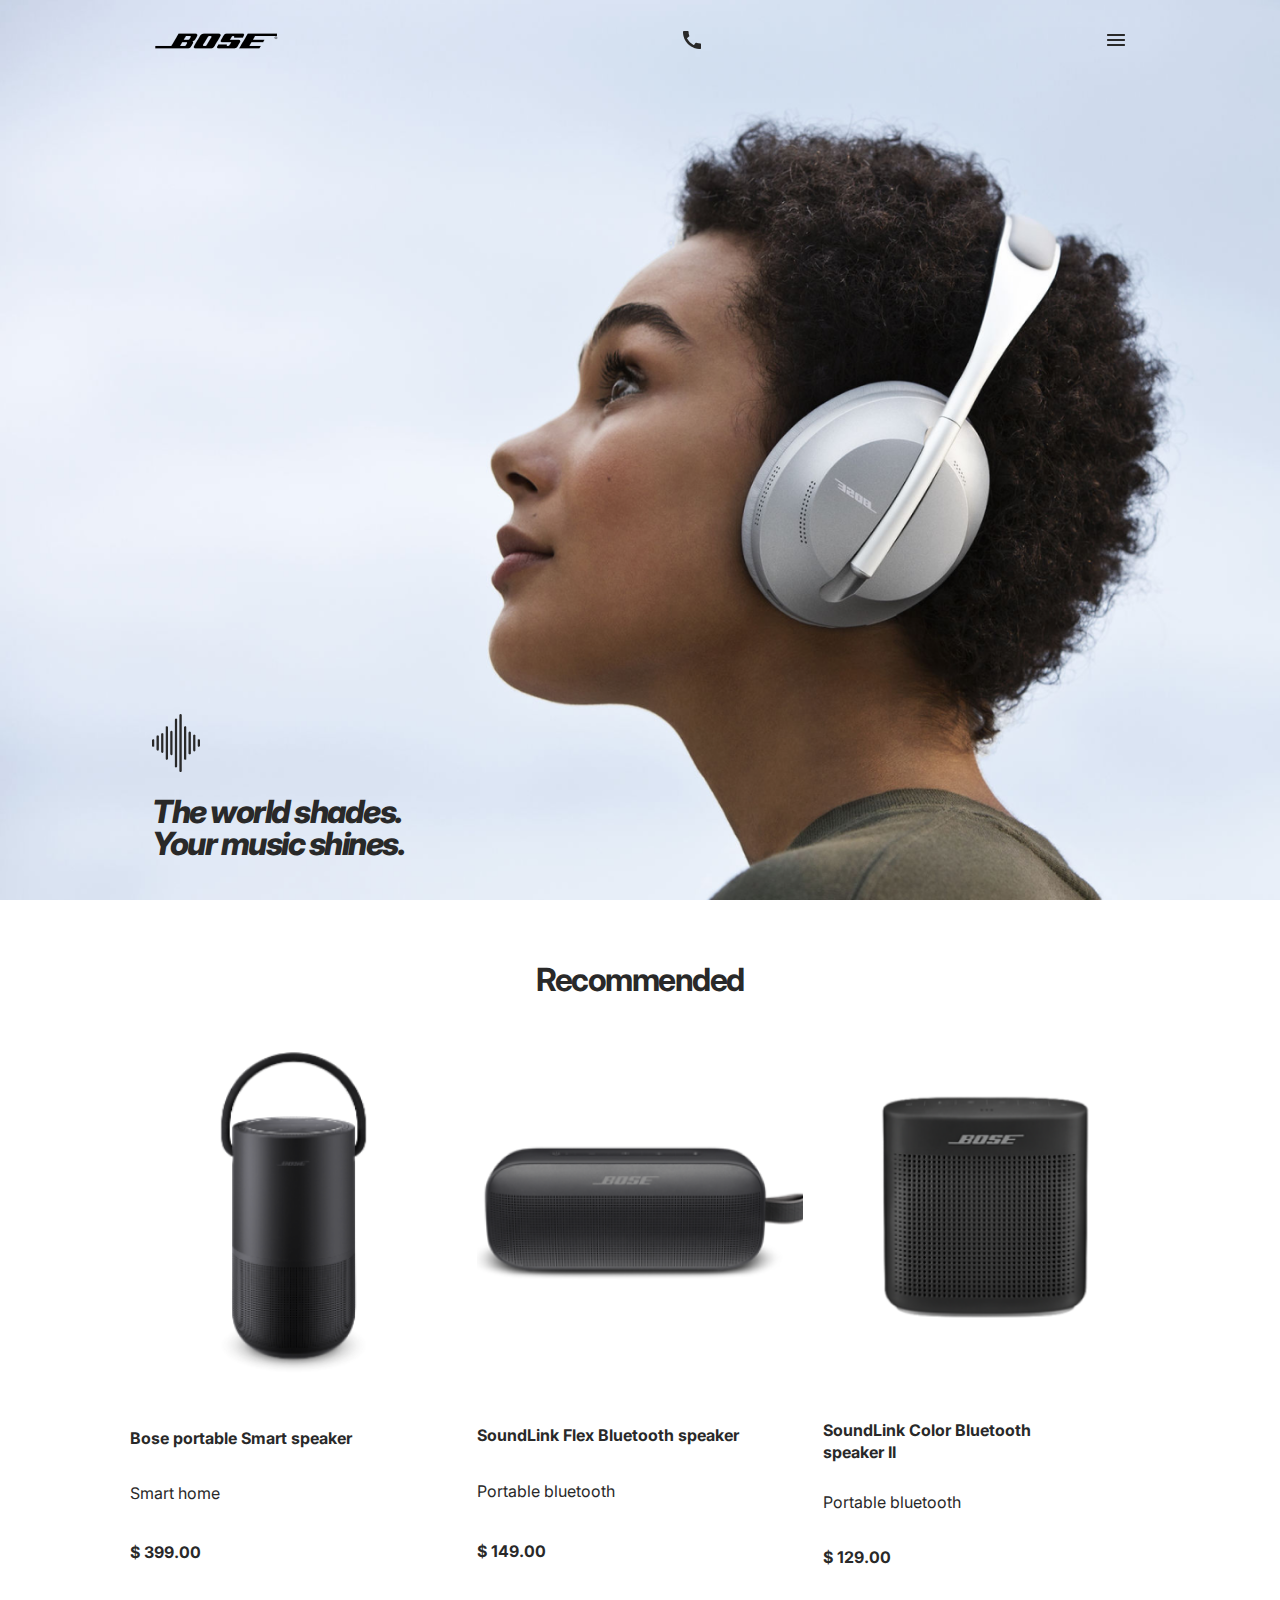
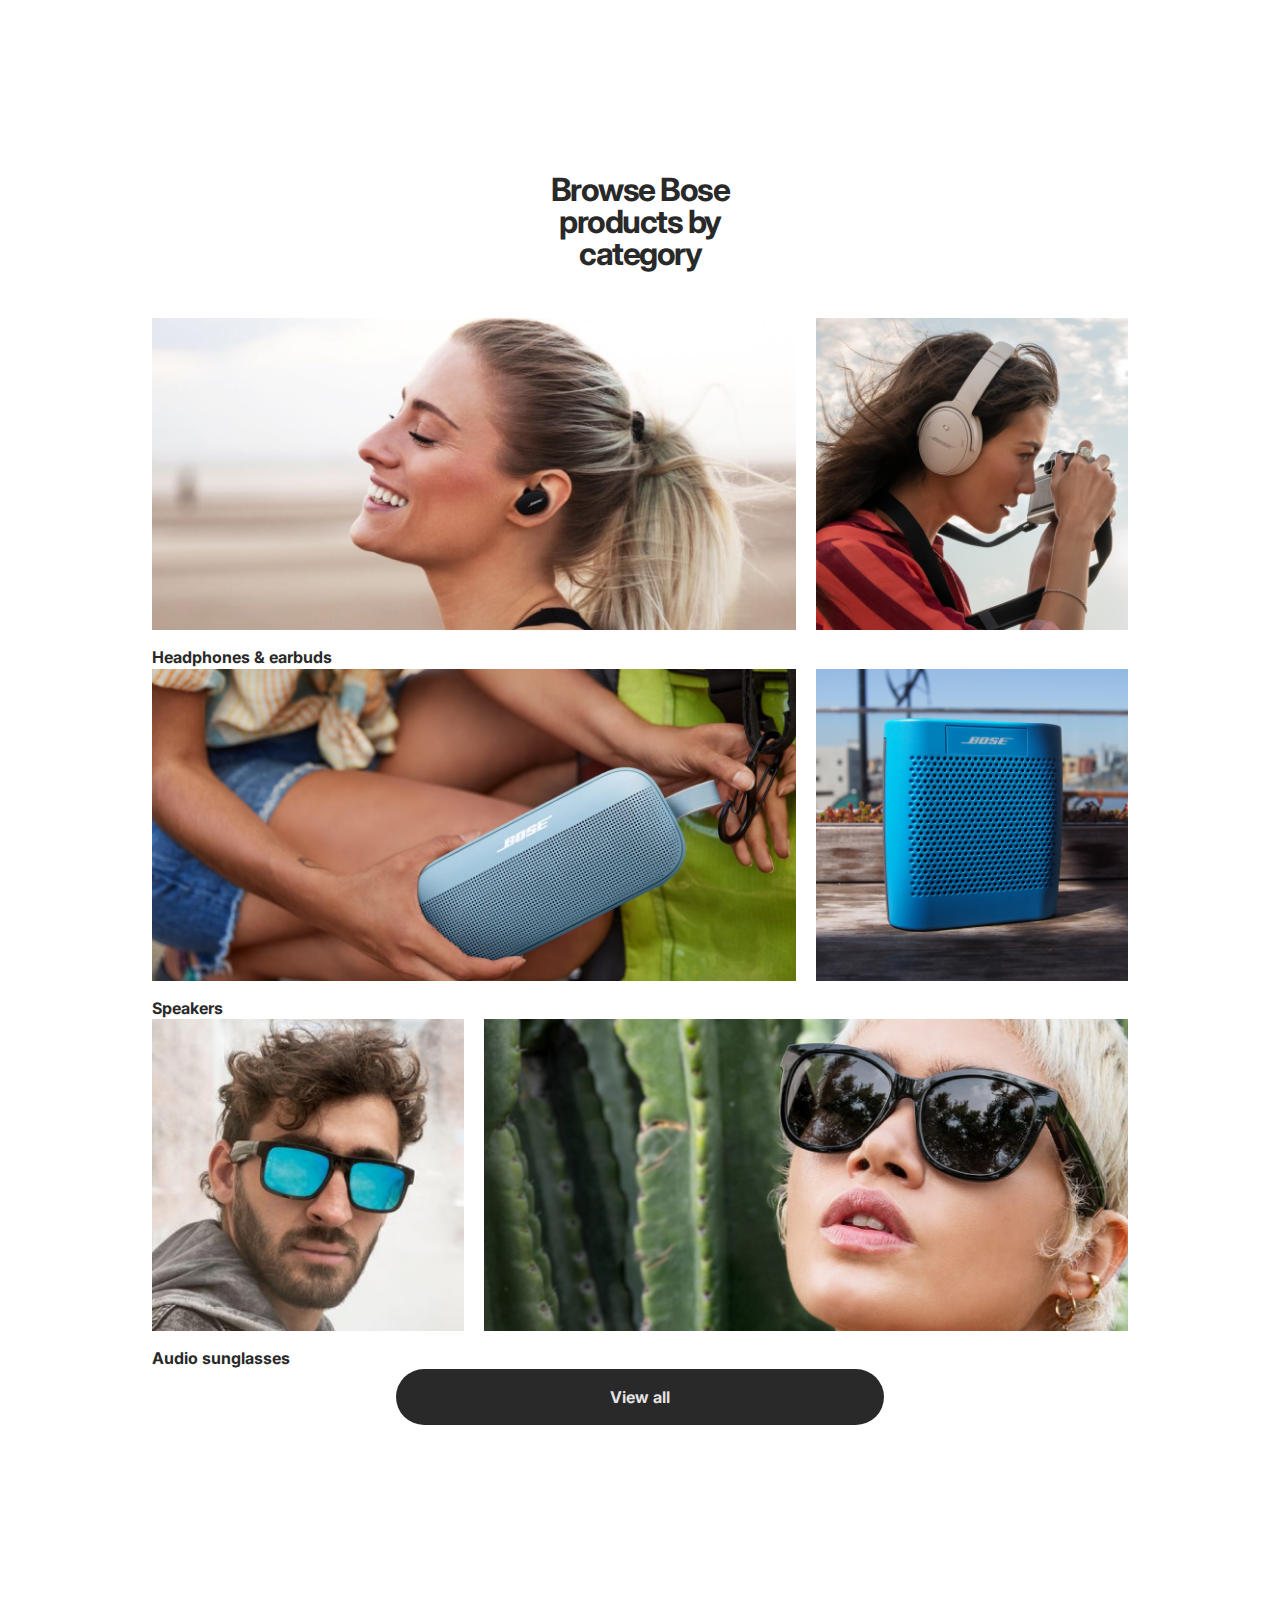
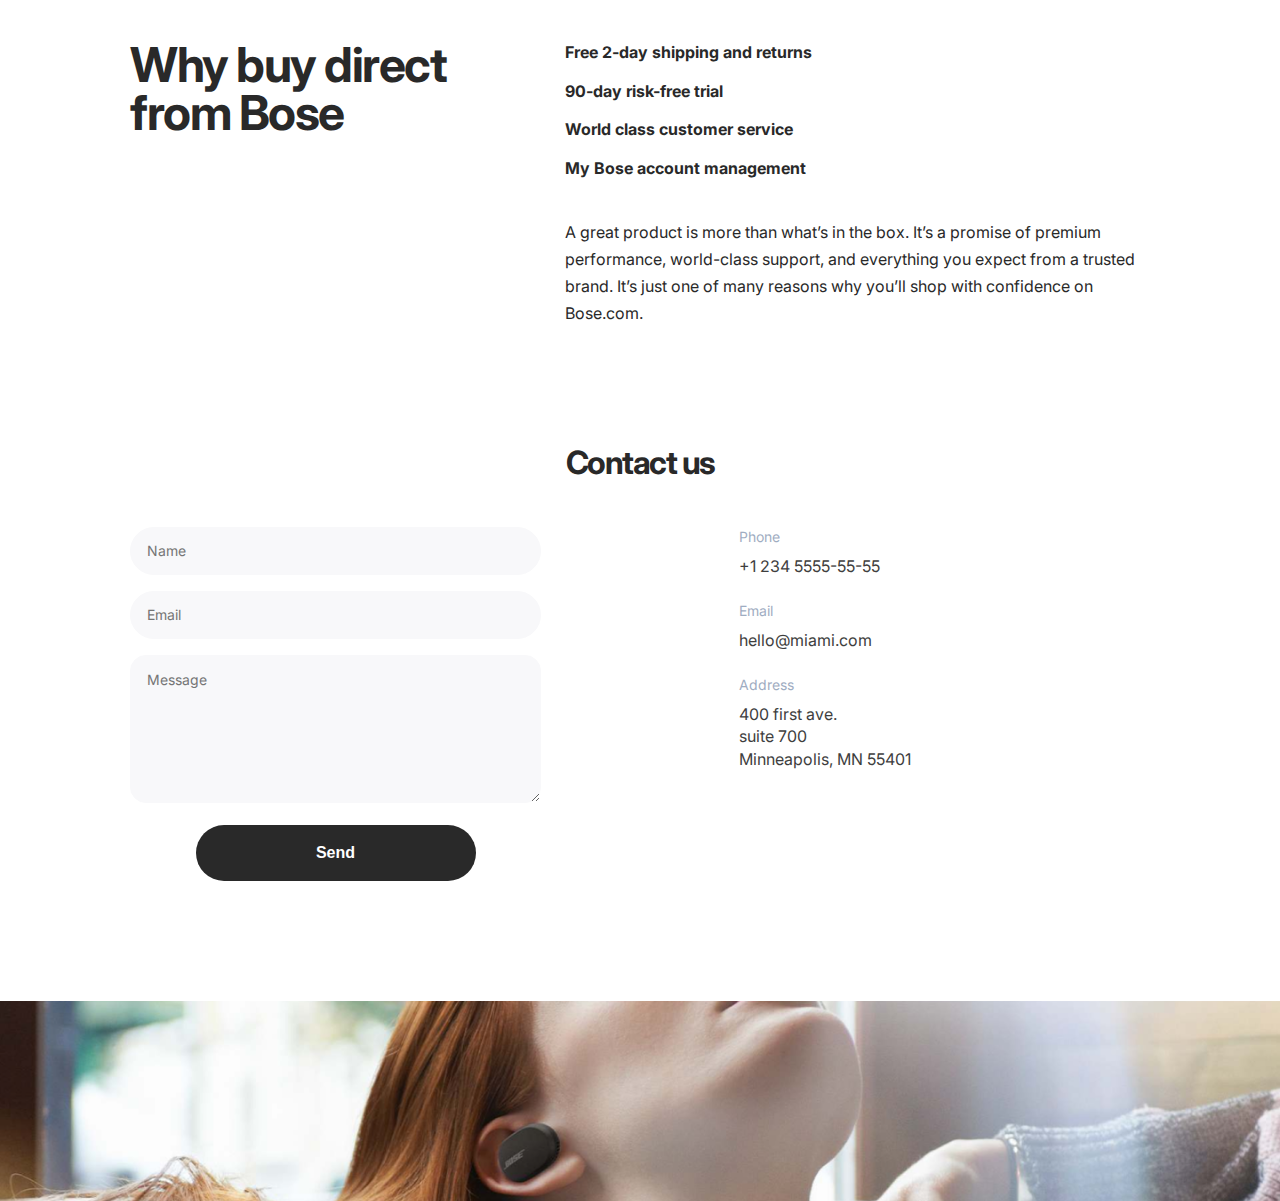
<file: index.html>
<!DOCTYPE html>
<html lang="en" class="page">
    <head>
        <meta charset="UTF-8">
        <meta http-equiv="X-UA-Compatible" content="IE=edge">
        <meta name="viewport" content="width=device-width, initial-scale=1.0">
        <title>BOSE</title>
        <link rel="icon" type="image/x-icon" href="../images/favicon.ico">
        <link rel="preconnect" href="https://fonts.googleapis.com">
        <link rel="preconnect" href="https://fonts.gstatic.com" crossorigin>
        <link href="https://fonts.googleapis.com/css2?family=Inter:wght@400;700;800&display=swap" rel="stylesheet">
        <link rel="stylesheet" href="style.css">
    </head>
    <body>        
        <header class="header" id="home">
            <nav class="navigation header__navigation">
                <a href=""><img src="./images/Logo.png" alt="Bose logo"></a>
                <a href=""><img src="./images/icons/phone.png" alt="phone icon"></a>
                <a href="#menu"><img src="./images/icons/burger.png"></a>
            </nav>

            <h1 class="title header__title title--header ">
                The world shades.<br>
                Your music shines.
            </h1>

            <!-- <div class="container">
                <div class="header__content">
                  <div class="header__top">
                    <a href="#" class="logo">
                      <img
                        class="logo__image"
                        src="./images/Logo.png"
                        alt="Bose"
                      >
                    </a>
        
                    <a
                      href="tel:+1 234 5555-55-55"
                      class="icon icon--phone"
                    >
                      <div class="icon__tooltip">
                        +1 234 5555-55-55
                      </div>
                    </a>
        
                    <a href="#menu" class="icon icon--menu"></a>
                  </div>
                  <h1 class="header__title">
                    The world shades.
                    <br>
                    Your music shines.
                  </h1>
                </div>
              </div> -->




        </header>

        <div class="menu" id="menu">
            <nav class="navigation">
                <a href=""><img src="./images/Logo.png" alt="Bose logo"></a>
                <a href="#home"><img src="./images/icons/close.png" alt="close"></a> 
            </nav>

            <nav class="links menu__links">                               
                <ul class="links__list">
                    <li class="links__item"><a href="#home" class="links__link">Home</a></li>
                    <li class="links__item"><a href="#recommended" class="links__link">Recommended</a></li>
                    <li class="links__item"><a href="#categories" class="links__link">Categories</a></li>
                    <li class="links__item"><a href="#about" class="links__link">How to buy</a></li>
                    <li class="links__item"><a href="#contacts" class="links__link">Contacts</a></li>
                </ul>
            </nav>

            <p class="menu__paragraph">+1 234 5555-55-55</p>
            <p class="menu__paragraph">
                <a class="menu__link-call" href="">call to order</a>
            </p>
            
        </div>
                
        <main class="main" id="main">
            <section class="page__section recommended" id="recommended">
                <div class="container">
                <h2 class="title title--recommended">
                    Recommended
                </h2>
                <div class="recommended__products">
                    <article class="product">
                        <img 
                        src="images/products/Bose_portable_Smart_speaker.png"
                        alt="Bose portable Smart speaker"
                        class="product product--photo">
                        <h3 class="product product--title">Bose portable Smart speaker</h3>
                        <p class="product product--category">Smart home</p>
                        <p class="product product--price">$ 399.00</p>
                    </article>
    
                    <article class="product">
                        <img 
                        src="images/products/SoundLink_Flex_Bluetooth_speaker.png"
                        alt="Bose portable Smart speaker"
                        class="product product--photo">
                        <h3 class="product product--title">SoundLink Flex Bluetooth speaker</h3>
                        <p class="product product--category">Portable bluetooth</p>
                        <p class="product product--price">$ 149.00</p>
                    </article>
    
                    <article class="product">
                        <img 
                        src="images/products/SoundLink_Color_Bluetooth_speaker_II.png"
                        alt="Bose portable Smart speaker"
                        class="product product--photo">
                        <h3 class="product product--title">SoundLink Color Bluetooth<br> speaker II</h3>
                        <p class="product product--category">Portable bluetooth</p>
                        <p class="product product--price">$ 129.00</p>
                    </article>
                </div>
                </div>
            </section>
            
            <section class="page__section categories" id="categories">
                <div class="container">
                <h2 class="title title--categories">
                    Browse Bose<br>
                    products by<br>
                    category
                </h2>
                <article class="category">
                    <div class="photo">
                        <img src="images/categories/In-Ear-Headphones.png" 
                        class="photo__item photo--big">
                        <img src="images/categories/On-Ear-Headphones.png" 
                        class="photo__item photo--small">                        
                    </div>
                    <p class="category--paragraph">Headphones & earbuds</p>
                </article>

                <article class="category">
                    <div class="photo">
                        <img src="images/categories/speaker-grey.png" 
                        class="photo__item photo--big">
                        <img src="images/categories/speaker-blue.png" 
                        class="photo__item photo--small">
                    </div>
                    <p class="category--paragraph">Speakers</p>
                </article>

                <article class="category">
                    <div class="photo">
                        <img src="images/categories/mens-glasses.png" 
                        class="photo__item photo--small">
                        <img src="images/categories/women-glasses.png" 
                        class="photo__item photo--big">              
                    </div>
                    <p class="category--paragraph">Audio sunglasses</p3>                        
                </article>
                <a href="#" class="button">View all</a>
            </div>
            </section>

            <section class="page__section about" id="about">
                <div class="container">
                  <div class="about__content">
                    <h2 class="about__title">
                      Why buy direct
                      <br>
                      from Bose
                    </h2>
        
                    <div class="about__description">
                      <h3 class="about__subtitle">
                        Free 2-day shipping and returns
                      </h3>
        
                      <h3 class="about__subtitle">
                        90-day risk-free trial
                      </h3>
        
                      <h3 class="about__subtitle">
                        World class customer service
                      </h3>
        
                      <h3 class="about__subtitle">
                        My Bose account management
                      </h3>
        
                      <p class="about__paragraph">
                        A great product is more than what’s in the box. It’s a promise of premium performance, world-class support, and everything you expect from a trusted brand. It’s just one of many reasons why you’ll shop with confidence on Bose.com.
                      </p>
                    </div>
                  </div>
                </div>
              </section>

            <section class="page__section contacts" id="contacts">

                <div class="container">
                <h2 class="title title--contact">Contact us</h2>

                <div class="grid grid--desktop">
                                    
                <form class="form grid__item grid__item--desktop-1-5 grid__item--laptop-1-3">
					<div class="form__item">
						<label for="name" class="form__label">Name</label>
						<input id="name" class="form__input" type="text"
						placeholder="Name">
					</div>
					
					<div class="form__item">
						<label for="email" class="form__label">Email</label>
						<input id="email" class="form__input" type="email"
						placeholder="Email">
					</div>
					
					<div class="form__item">
						<label for="message" class="form__label">Message</label>
						<textarea 
                        id="message"
                        class="form__textarea"
						placeholder="Message"></textarea>												
					</div>
					
					<button class="send__button">
                    <a 
                    href="#"
                    data-qa="send__button--hover"
                    class="send__button--link">Send</a></button>				
				</form>

                <div class="grid__item grid__item--desktop-8-12 grid__item--laptop-4-6">
                    
                    <adress class="adress grid__item grid__item--desktop-8-12 grid__item--laptop-4-6">
                        <div class="adress__item">
                            <h3 class="adress__label">Phone</h3>
                            <p class="adress__content">+1 234 5555-55-55</p>
                        </div>
                        <div class="adress__item">
                            <h3 class="adress__label">Email</h3>
                            <p class="adress__content">hello@miami.com</p>
                        </div>
                        <div class="adress__item">
                            <h3 class="adress__label">Address</h3>
                            <p class="adress__content">
                                400 first ave.<br>
                                suite 700<br>
                                Minneapolis, MN 55401</p>
                        </div>
                    </adress> 
                </div>
            </div> 
        </div>             
        </section>
    </main>

    <footer class="footer">
        </footer>
    </body>
</html>
</file>
<file: style.css>
/* http://meyerweb.com/eric/tools/css/reset/ 
   v2.0 | 20110126
   License: none (public domain)
*/
html, body, div, span, applet, object, iframe,
h1, h2, h3, h4, h5, h6, p, blockquote, pre,
a, abbr, acronym, address, big, cite, code,
del, dfn, em, img, ins, kbd, q, s, samp,
small, strike, strong, sub, sup, tt, var,
b, u, i, center,
dl, dt, dd, ol, ul, li,
fieldset, form, label, legend,
table, caption, tbody, tfoot, thead, tr, th, td,
article, aside, canvas, details, embed,
figure, figcaption, footer, header, hgroup,
menu, nav, output, ruby, section, summary,
time, mark, audio, video {
  margin: 0;
  padding: 0;
  border: 0;
  font-size: 100%;
  font: inherit;
  vertical-align: baseline;
}

/* HTML5 display-role reset for older browsers */
article, aside, details, figcaption, figure,
footer, header, hgroup, menu, nav, section {
  display: block;
}

body {
  line-height: 1;
}

ol, ul {
  list-style: none;
}

blockquote, q {
  quotes: none;
}

blockquote:before, blockquote:after,
q:before, q:after {
  content: "";
  content: none;
}

table {
  border-collapse: collapse;
  border-spacing: 0;
}

.title {
  font-family: Inter;
  font-size: 32px;
  font-style: italic;
  font-weight: 800;
  line-height: 32px;
  letter-spacing: -1.5px;
  text-align: left;
  margin-bottom: 0;
}
.title--header::before {
  content: url(images/sound-waves.png);
  display: block;
  width: 48px;
  height: 58px;
  margin-bottom: 24px;
}
.title--recommended {
  font-style: normal;
  font-weight: 700;
  text-align: center;
}
.title--categories {
  font-style: normal;
  font-weight: 700;
  text-align: center;
  padding: 0px 0px 48px;
}
.title--about {
  font-weight: 700;
  font-style: normal;
  text-align: left;
}
.title--subtitle {
  font-size: 16px;
  font-weight: 700;
  line-height: 22.4px;
  text-align: left;
  font-style: normal;
  padding: 0px;
}
.title--contact {
  font-weight: 700;
  text-align: center;
  font-style: normal;
  margin: 0 0 48px;
  font-size: 32px;
  line-height: 100%;
  letter-spacing: -1.5px;
}

.header {
  background-image: url(./images/header-bg.png);
  background-repeat: no-repeat;
  background-size: cover;
  background-position: center center;
  min-height: 100vh;
  padding: 0 20px 40px;
  box-sizing: border-box;
  grid-template-rows: 1fr 1fr;
  display: grid;
  justify-content: center;
  grid-template-columns: repeat(2, 130px);
  gap: 20px;
}
@media (min-width: 1020px) {
  .header {
    grid-template-columns: repeat(12, 63px);
  }
}
.header__navigation {
  align-self: flex-start;
  grid-column: 1/3;
  grid-row: 1/2;
}
@media (min-width: 1020px) {
  .header__navigation {
    grid-column: 1/13;
  }
}
.header__title {
  grid-column: 1/3;
  grid-row: 2/3;
  align-self: flex-end;
}
@media (min-width: 1020px) {
  .header__title {
    grid-column: 1/13;
  }
}

.recommended {
  padding: 64px 20px 46px;
  display: grid;
  grid-template-columns: 1fr;
}
.recommended__products {
  padding: 48px 0px 0px;
  display: grid;
  gap: 20px;
}
@media (min-width: 1020px) {
  .recommended__products {
    grid-template-columns: repeat(3, 1fr);
  }
}

.product {
  flex-direction: column;
  box-sizing: border-box;
  font-family: Inter;
  font-size: 16px;
  text-align: left;
  padding: 0px 0px 40px;
  display: grid;
  justify-content: center;
  grid-template-columns: 1fr;
  gap: 20px;
}
.product--photo {
  width: 100%;
  height: 100%;
  object-fit: cover;
  grid-column: 1/3;
  padding: 0px 0px 32px;
}
.product--title {
  grid-column: 1/3;
  font-weight: 700;
  line-height: 22.4px;
  padding: 0px;
  font-size: 16px;
}
.product--category {
  grid-column: 1/3;
  font-weight: 400;
  line-height: 22.4px;
  padding: 8px 0px 12px;
}
.product--price {
  grid-column: 1/3;
  font-weight: 700;
  line-height: 22.4px;
  padding: 0px;
}
.product__main {
  grid-column: 1/3;
}

.categories {
  display: grid;
}

.category--paragraph {
  grid-column: 1/3;
  font-family: Inter;
  font-size: 16px;
  font-weight: 700;
  line-height: 22.4px;
  text-align: left;
  color: #292929;
}

.photo {
  display: grid;
  justify-content: center;
  grid-template-columns: repeat(2, 130px);
  gap: 20px;
  grid-template-columns: 1fr 1fr;
  padding: 0px 0px 16px;
}
@media (min-width: 1020px) {
  .photo {
    grid-template-columns: repeat(12, 63px);
  }
}
.photo__item {
  width: 100%;
  height: 100%;
  object-fit: cover;
  overflow: hidden;
  position: relative;
}
@media (min-width: 1020px) {
  .photo {
    grid-column: span 8;
  }
}
@media (min-width: 1020px) {
  .photo--small {
    grid-column: span 4;
  }
}
@media (min-width: 1020px) {
  .photo--big {
    grid-column: span 8;
  }
}

.button {
  display: block;
  text-decoration: none;
  border-radius: 40px;
  background-color: #292929;
  text-align: center;
  height: 56px;
  line-height: 56px;
  font-weight: 700;
  color: #e4e4e4;
  place-items: center;
}
@media (min-width: 1020px) {
  .button {
    text-align: center;
    place-items: center;
    width: 392px;
    height: 56px;
    padding: 0px 48px 0px 48px;
    gap: 0px;
    margin: 0 auto;
  }
}

.send__button {
  display: block;
  text-decoration: none;
  border-radius: 40px;
  border: none;
  background-color: #292929;
  text-align: center;
  height: 56px;
  width: 280px;
  line-height: 56px;
  font-weight: 700;
  transition: transform, color, 300ms linear;
  cursor: pointer;
  margin: 0 auto;
}
.send__button--link {
  color: white;
  font-size: 16px;
  font-weight: 700;
  height: 27px;
  line-height: 27px;
  text-align: center;
  text-decoration: none;
}
.send__button:hover {
  box-sizing: border-box;
  border: 3px solid #292929;
  background-color: white;
}
.send__button:hover .send__button--link {
  color: #292929;
}

.about {
  padding: 96px 20px 0px;
}
@media (min-width: 744px) {
  .about__content {
    display: grid;
    grid-template-columns: repeat(6, 1fr);
    column-gap: 24px;
  }
}
@media (min-width: 1020px) {
  .about__content {
    grid-template-columns: repeat(12, 1fr);
  }
}
.about__title {
  margin: 0 0 32px;
  font-weight: 700;
  font-size: 32px;
  line-height: 100%;
  letter-spacing: -1.5px;
}
@media (min-width: 744px) {
  .about__title {
    grid-column: 1/4;
    margin: 0;
    font-size: 40px;
  }
}
@media (min-width: 1020px) {
  .about__title {
    grid-column: 1/6;
    font-size: 48px;
  }
}
@media (min-width: 744px) {
  .about__description {
    grid-column: 4/7;
  }
}
@media (min-width: 1020px) {
  .about__description {
    grid-column: 6/13;
  }
}
.about__subtitle {
  margin: 0 0 16px;
  font-weight: 700;
}
.about__subtitle:last-of-type {
  margin: 0 0 40px;
}
.about__paragraph {
  margin: 0;
  line-height: 169%;
}

.paragraph__about {
  font-family: Inter;
  font-size: 16px;
  font-weight: 400;
  line-height: 27px;
  text-align: left;
  padding: 0px;
}

.contacts__info {
  margin: 0 0 24px;
}

.footer {
  display: flex;
  flex-direction: column;
  justify-content: flex-end;
  box-sizing: border-box;
  height: 200px;
  background-image: url(./images/footer-bg.png);
  background-position: 50% 25%;
  background-repeat: no-repeat;
  background-size: cover;
  background-position: center center;
}

.form {
  display: flex;
  flex-direction: column;
  gap: 16px;
}
.form__input {
  height: 48px;
  border: 1px solid #F8F8FA;
  border-radius: 40px;
  color: #7E7E83;
  background-color: #F8F8FA;
  padding-left: 16px;
  box-sizing: border-box;
  width: 100%;
}
.form__input::placeholder {
  font-family: Inter;
  font-size: 14px;
  font-weight: 400;
  line-height: 20px;
}
.form__textarea {
  background-color: #F8F8FA;
  border: 1px solid #F8F8FA;
  font-weight: 400;
  height: 148px;
  border-radius: 16px;
  line-height: 20px;
  width: 100%;
  padding-left: 16px;
  padding-top: 14px;
  box-sizing: border-box;
}
.form__textarea::placeholder {
  font-family: Inter;
  font-size: 14px;
  font-weight: 400;
  line-height: 20px;
}
.form__label:not(:focus):not(:active) {
  clip: rect(0 0 0 0);
  clip-path: inset(50%);
  height: 1px;
  overflow: hidden;
  position: absolute;
  white-space: nowrap;
  width: 1px;
}

.adress {
  display: flex;
  flex-direction: column;
  gap: 24px;
}
.adress__label {
  font-family: Inter;
  font-size: 14px;
  font-weight: 400;
  line-height: 19.6px;
  text-align: left;
  color: #9FADC2;
  padding-bottom: 8px;
}
.adress__content {
  font-family: Inter;
  font-size: 16px;
  font-weight: 400;
  line-height: 22.4px;
  text-align: left;
  color: #3E3E3E;
}

.navigation {
  display: flex;
  justify-content: space-between;
  padding-top: 28px;
  align-items: center;
}

.menu {
  background-color: #E8EFF9;
  padding: 0px 20px 20px;
  min-height: 100vh;
  display: flex;
  flex-direction: column;
  position: fixed;
  top: 0;
  left: 0;
  right: 0;
  transform: translateX(-100%);
  transition: transform 0.3s ease-in-out;
}
.menu:target {
  transform: translateX(0);
}
.menu__links {
  margin-bottom: 16px;
}
.menu__paragraph {
  font-family: Inter;
  font-size: 16px;
  font-weight: 700;
  line-height: 27px;
  text-align: left;
  margin-bottom: 16px;
}
.menu__link-call {
  font-family: Inter;
  font-size: 12px;
  font-weight: 700;
  line-height: 16px;
  letter-spacing: 2px;
  text-align: left;
  color: #292929;
  text-transform: uppercase;
  border-bottom: 1px solid #292929;
  padding-bottom: 8px;
  text-decoration: none;
}

.links {
  display: flex;
  flex-direction: column;
  padding-top: 32px;
}
.links__item {
  margin-bottom: 24px;
}
.links__link {
  font-family: Inter;
  font-style: normal;
  font-size: 22px;
  font-weight: 700;
  line-height: 22px;
  letter-spacing: 2px;
  text-align: left;
  color: #292929;
  text-decoration: none;
  border-bottom: 1px solid transparent;
  padding-bottom: 8px;
  text-transform: uppercase;
  display: inline-block;
}
.links__link:hover {
  border-bottom: 1px solid #292929;
}

.grid {
  display: grid;
  grid-template-columns: repeat(2, 1fr);
  column-gap: 20px;
}
@media (min-width: 744px) {
  .grid {
    grid-template-columns: repeat(6, 1fr);
    column-gap: 24px;
  }
}
@media (min-width: 1020px) {
  .grid {
    grid-template-columns: repeat(12, 1fr);
  }
}
.grid--desktop {
  display: block;
}
@media (min-width: 744px) {
  .grid--desktop {
    display: grid;
  }
}
@media (min-width: 744px) {
  .grid__item--laptop-1-1 {
    grid-column: 1/2;
  }
}
@media (min-width: 744px) {
  .grid__item--laptop-1-2 {
    grid-column: 1/3;
  }
}
@media (min-width: 744px) {
  .grid__item--laptop-1-3 {
    grid-column: 1/4;
  }
}
@media (min-width: 744px) {
  .grid__item--laptop-1-4 {
    grid-column: 1/5;
  }
}
@media (min-width: 744px) {
  .grid__item--laptop-1-5 {
    grid-column: 1/6;
  }
}
@media (min-width: 744px) {
  .grid__item--laptop-1-6 {
    grid-column: 1/7;
  }
}
@media (min-width: 744px) {
  .grid__item--laptop-2-2 {
    grid-column: 2/3;
  }
}
@media (min-width: 744px) {
  .grid__item--laptop-2-3 {
    grid-column: 2/4;
  }
}
@media (min-width: 744px) {
  .grid__item--laptop-2-4 {
    grid-column: 2/5;
  }
}
@media (min-width: 744px) {
  .grid__item--laptop-2-5 {
    grid-column: 2/6;
  }
}
@media (min-width: 744px) {
  .grid__item--laptop-2-6 {
    grid-column: 2/7;
  }
}
@media (min-width: 744px) {
  .grid__item--laptop-3-3 {
    grid-column: 3/4;
  }
}
@media (min-width: 744px) {
  .grid__item--laptop-3-4 {
    grid-column: 3/5;
  }
}
@media (min-width: 744px) {
  .grid__item--laptop-3-5 {
    grid-column: 3/6;
  }
}
@media (min-width: 744px) {
  .grid__item--laptop-3-6 {
    grid-column: 3/7;
  }
}
@media (min-width: 744px) {
  .grid__item--laptop-4-4 {
    grid-column: 4/5;
  }
}
@media (min-width: 744px) {
  .grid__item--laptop-4-5 {
    grid-column: 4/6;
  }
}
@media (min-width: 744px) {
  .grid__item--laptop-4-6 {
    grid-column: 4/7;
  }
}
@media (min-width: 744px) {
  .grid__item--laptop-5-5 {
    grid-column: 5/6;
  }
}
@media (min-width: 744px) {
  .grid__item--laptop-5-6 {
    grid-column: 5/7;
  }
}
@media (min-width: 744px) {
  .grid__item--laptop-6-6 {
    grid-column: 6/7;
  }
}
@media (min-width: 1020px) {
  .grid__item--desktop-1-1 {
    grid-column: 1/2;
  }
}
@media (min-width: 1020px) {
  .grid__item--desktop-1-2 {
    grid-column: 1/3;
  }
}
@media (min-width: 1020px) {
  .grid__item--desktop-1-3 {
    grid-column: 1/4;
  }
}
@media (min-width: 1020px) {
  .grid__item--desktop-1-4 {
    grid-column: 1/5;
  }
}
@media (min-width: 1020px) {
  .grid__item--desktop-1-5 {
    grid-column: 1/6;
  }
}
@media (min-width: 1020px) {
  .grid__item--desktop-1-6 {
    grid-column: 1/7;
  }
}
@media (min-width: 1020px) {
  .grid__item--desktop-1-7 {
    grid-column: 1/8;
  }
}
@media (min-width: 1020px) {
  .grid__item--desktop-1-8 {
    grid-column: 1/9;
  }
}
@media (min-width: 1020px) {
  .grid__item--desktop-1-9 {
    grid-column: 1/10;
  }
}
@media (min-width: 1020px) {
  .grid__item--desktop-1-10 {
    grid-column: 1/11;
  }
}
@media (min-width: 1020px) {
  .grid__item--desktop-1-11 {
    grid-column: 1/12;
  }
}
@media (min-width: 1020px) {
  .grid__item--desktop-1-12 {
    grid-column: 1/13;
  }
}
@media (min-width: 1020px) {
  .grid__item--desktop-2-2 {
    grid-column: 2/3;
  }
}
@media (min-width: 1020px) {
  .grid__item--desktop-2-3 {
    grid-column: 2/4;
  }
}
@media (min-width: 1020px) {
  .grid__item--desktop-2-4 {
    grid-column: 2/5;
  }
}
@media (min-width: 1020px) {
  .grid__item--desktop-2-5 {
    grid-column: 2/6;
  }
}
@media (min-width: 1020px) {
  .grid__item--desktop-2-6 {
    grid-column: 2/7;
  }
}
@media (min-width: 1020px) {
  .grid__item--desktop-2-7 {
    grid-column: 2/8;
  }
}
@media (min-width: 1020px) {
  .grid__item--desktop-2-8 {
    grid-column: 2/9;
  }
}
@media (min-width: 1020px) {
  .grid__item--desktop-2-9 {
    grid-column: 2/10;
  }
}
@media (min-width: 1020px) {
  .grid__item--desktop-2-10 {
    grid-column: 2/11;
  }
}
@media (min-width: 1020px) {
  .grid__item--desktop-2-11 {
    grid-column: 2/12;
  }
}
@media (min-width: 1020px) {
  .grid__item--desktop-2-12 {
    grid-column: 2/13;
  }
}
@media (min-width: 1020px) {
  .grid__item--desktop-3-3 {
    grid-column: 3/4;
  }
}
@media (min-width: 1020px) {
  .grid__item--desktop-3-4 {
    grid-column: 3/5;
  }
}
@media (min-width: 1020px) {
  .grid__item--desktop-3-5 {
    grid-column: 3/6;
  }
}
@media (min-width: 1020px) {
  .grid__item--desktop-3-6 {
    grid-column: 3/7;
  }
}
@media (min-width: 1020px) {
  .grid__item--desktop-3-7 {
    grid-column: 3/8;
  }
}
@media (min-width: 1020px) {
  .grid__item--desktop-3-8 {
    grid-column: 3/9;
  }
}
@media (min-width: 1020px) {
  .grid__item--desktop-3-9 {
    grid-column: 3/10;
  }
}
@media (min-width: 1020px) {
  .grid__item--desktop-3-10 {
    grid-column: 3/11;
  }
}
@media (min-width: 1020px) {
  .grid__item--desktop-3-11 {
    grid-column: 3/12;
  }
}
@media (min-width: 1020px) {
  .grid__item--desktop-3-12 {
    grid-column: 3/13;
  }
}
@media (min-width: 1020px) {
  .grid__item--desktop-4-4 {
    grid-column: 4/5;
  }
}
@media (min-width: 1020px) {
  .grid__item--desktop-4-5 {
    grid-column: 4/6;
  }
}
@media (min-width: 1020px) {
  .grid__item--desktop-4-6 {
    grid-column: 4/7;
  }
}
@media (min-width: 1020px) {
  .grid__item--desktop-4-7 {
    grid-column: 4/8;
  }
}
@media (min-width: 1020px) {
  .grid__item--desktop-4-8 {
    grid-column: 4/9;
  }
}
@media (min-width: 1020px) {
  .grid__item--desktop-4-9 {
    grid-column: 4/10;
  }
}
@media (min-width: 1020px) {
  .grid__item--desktop-4-10 {
    grid-column: 4/11;
  }
}
@media (min-width: 1020px) {
  .grid__item--desktop-4-11 {
    grid-column: 4/12;
  }
}
@media (min-width: 1020px) {
  .grid__item--desktop-4-12 {
    grid-column: 4/13;
  }
}
@media (min-width: 1020px) {
  .grid__item--desktop-5-5 {
    grid-column: 5/6;
  }
}
@media (min-width: 1020px) {
  .grid__item--desktop-5-6 {
    grid-column: 5/7;
  }
}
@media (min-width: 1020px) {
  .grid__item--desktop-5-7 {
    grid-column: 5/8;
  }
}
@media (min-width: 1020px) {
  .grid__item--desktop-5-8 {
    grid-column: 5/9;
  }
}
@media (min-width: 1020px) {
  .grid__item--desktop-5-9 {
    grid-column: 5/10;
  }
}
@media (min-width: 1020px) {
  .grid__item--desktop-5-10 {
    grid-column: 5/11;
  }
}
@media (min-width: 1020px) {
  .grid__item--desktop-5-11 {
    grid-column: 5/12;
  }
}
@media (min-width: 1020px) {
  .grid__item--desktop-5-12 {
    grid-column: 5/13;
  }
}
@media (min-width: 1020px) {
  .grid__item--desktop-6-6 {
    grid-column: 6/7;
  }
}
@media (min-width: 1020px) {
  .grid__item--desktop-6-7 {
    grid-column: 6/8;
  }
}
@media (min-width: 1020px) {
  .grid__item--desktop-6-8 {
    grid-column: 6/9;
  }
}
@media (min-width: 1020px) {
  .grid__item--desktop-6-9 {
    grid-column: 6/10;
  }
}
@media (min-width: 1020px) {
  .grid__item--desktop-6-10 {
    grid-column: 6/11;
  }
}
@media (min-width: 1020px) {
  .grid__item--desktop-6-11 {
    grid-column: 6/12;
  }
}
@media (min-width: 1020px) {
  .grid__item--desktop-6-12 {
    grid-column: 6/13;
  }
}
@media (min-width: 1020px) {
  .grid__item--desktop-7-7 {
    grid-column: 7/8;
  }
}
@media (min-width: 1020px) {
  .grid__item--desktop-7-8 {
    grid-column: 7/9;
  }
}
@media (min-width: 1020px) {
  .grid__item--desktop-7-9 {
    grid-column: 7/10;
  }
}
@media (min-width: 1020px) {
  .grid__item--desktop-7-10 {
    grid-column: 7/11;
  }
}
@media (min-width: 1020px) {
  .grid__item--desktop-7-11 {
    grid-column: 7/12;
  }
}
@media (min-width: 1020px) {
  .grid__item--desktop-7-12 {
    grid-column: 7/13;
  }
}
@media (min-width: 1020px) {
  .grid__item--desktop-8-8 {
    grid-column: 8/9;
  }
}
@media (min-width: 1020px) {
  .grid__item--desktop-8-9 {
    grid-column: 8/10;
  }
}
@media (min-width: 1020px) {
  .grid__item--desktop-8-10 {
    grid-column: 8/11;
  }
}
@media (min-width: 1020px) {
  .grid__item--desktop-8-11 {
    grid-column: 8/12;
  }
}
@media (min-width: 1020px) {
  .grid__item--desktop-8-12 {
    grid-column: 8/13;
  }
}
@media (min-width: 1020px) {
  .grid__item--desktop-9-9 {
    grid-column: 9/10;
  }
}
@media (min-width: 1020px) {
  .grid__item--desktop-9-10 {
    grid-column: 9/11;
  }
}
@media (min-width: 1020px) {
  .grid__item--desktop-9-11 {
    grid-column: 9/12;
  }
}
@media (min-width: 1020px) {
  .grid__item--desktop-9-12 {
    grid-column: 9/13;
  }
}
@media (min-width: 1020px) {
  .grid__item--desktop-10-10 {
    grid-column: 10/11;
  }
}
@media (min-width: 1020px) {
  .grid__item--desktop-10-11 {
    grid-column: 10/12;
  }
}
@media (min-width: 1020px) {
  .grid__item--desktop-10-12 {
    grid-column: 10/13;
  }
}
@media (min-width: 1020px) {
  .grid__item--desktop-11-11 {
    grid-column: 11/12;
  }
}
@media (min-width: 1020px) {
  .grid__item--desktop-11-12 {
    grid-column: 11/13;
  }
}
@media (min-width: 1020px) {
  .grid__item--desktop-12-12 {
    grid-column: 12/13;
  }
}

.container {
  margin: 0 auto;
  max-width: 1020px;
  padding: 0 20px;
  margin-bottom: 120px;
}
@media (min-width: 744px) {
  .container {
    padding: 0 30px;
  }
}
@media (min-width: 1020px) {
  .container {
    padding: 0 20px;
  }
}

html {
  scroll-behavior: smooth;
}

body {
  margin: 0;
  font-family: "Inter", sans-serif;
  color: #292929;
  font-size: 16px;
  line-height: 140%;
}

/*# sourceMappingURL=style.css.map */
</file>
